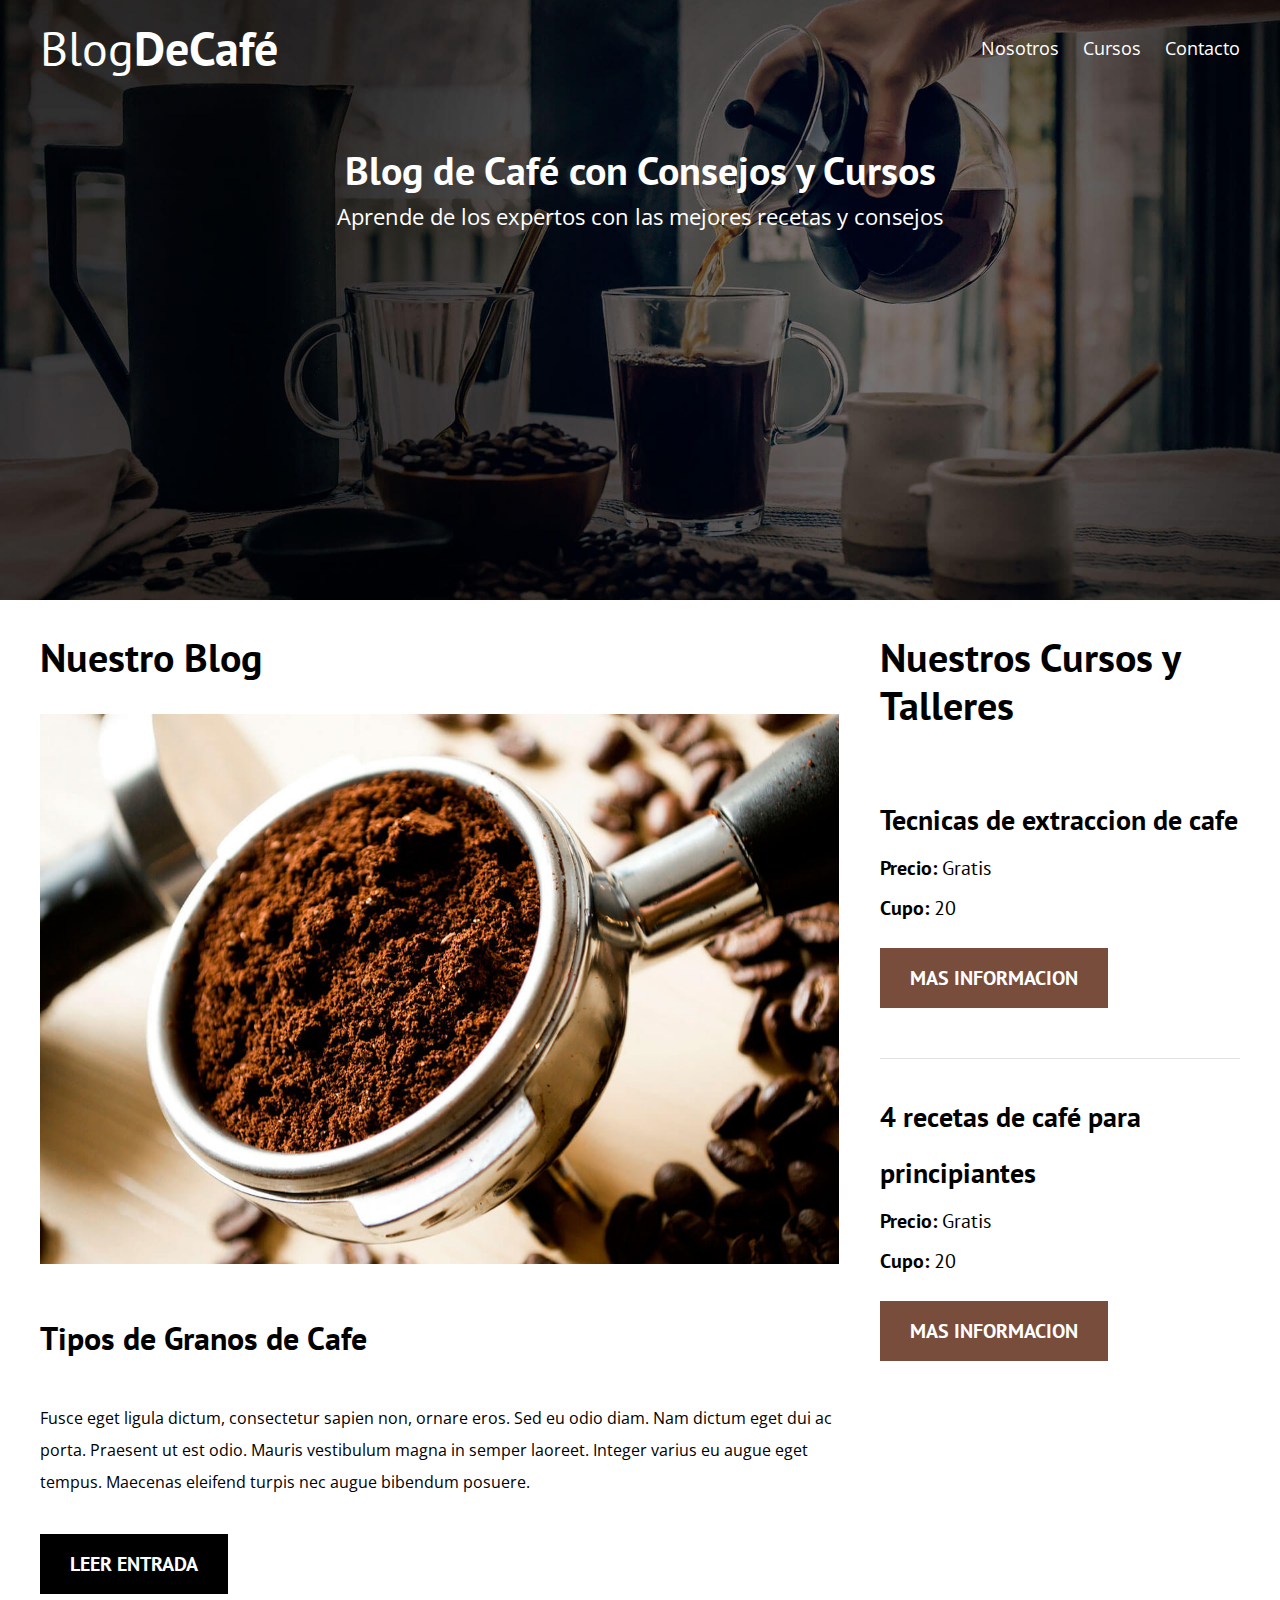
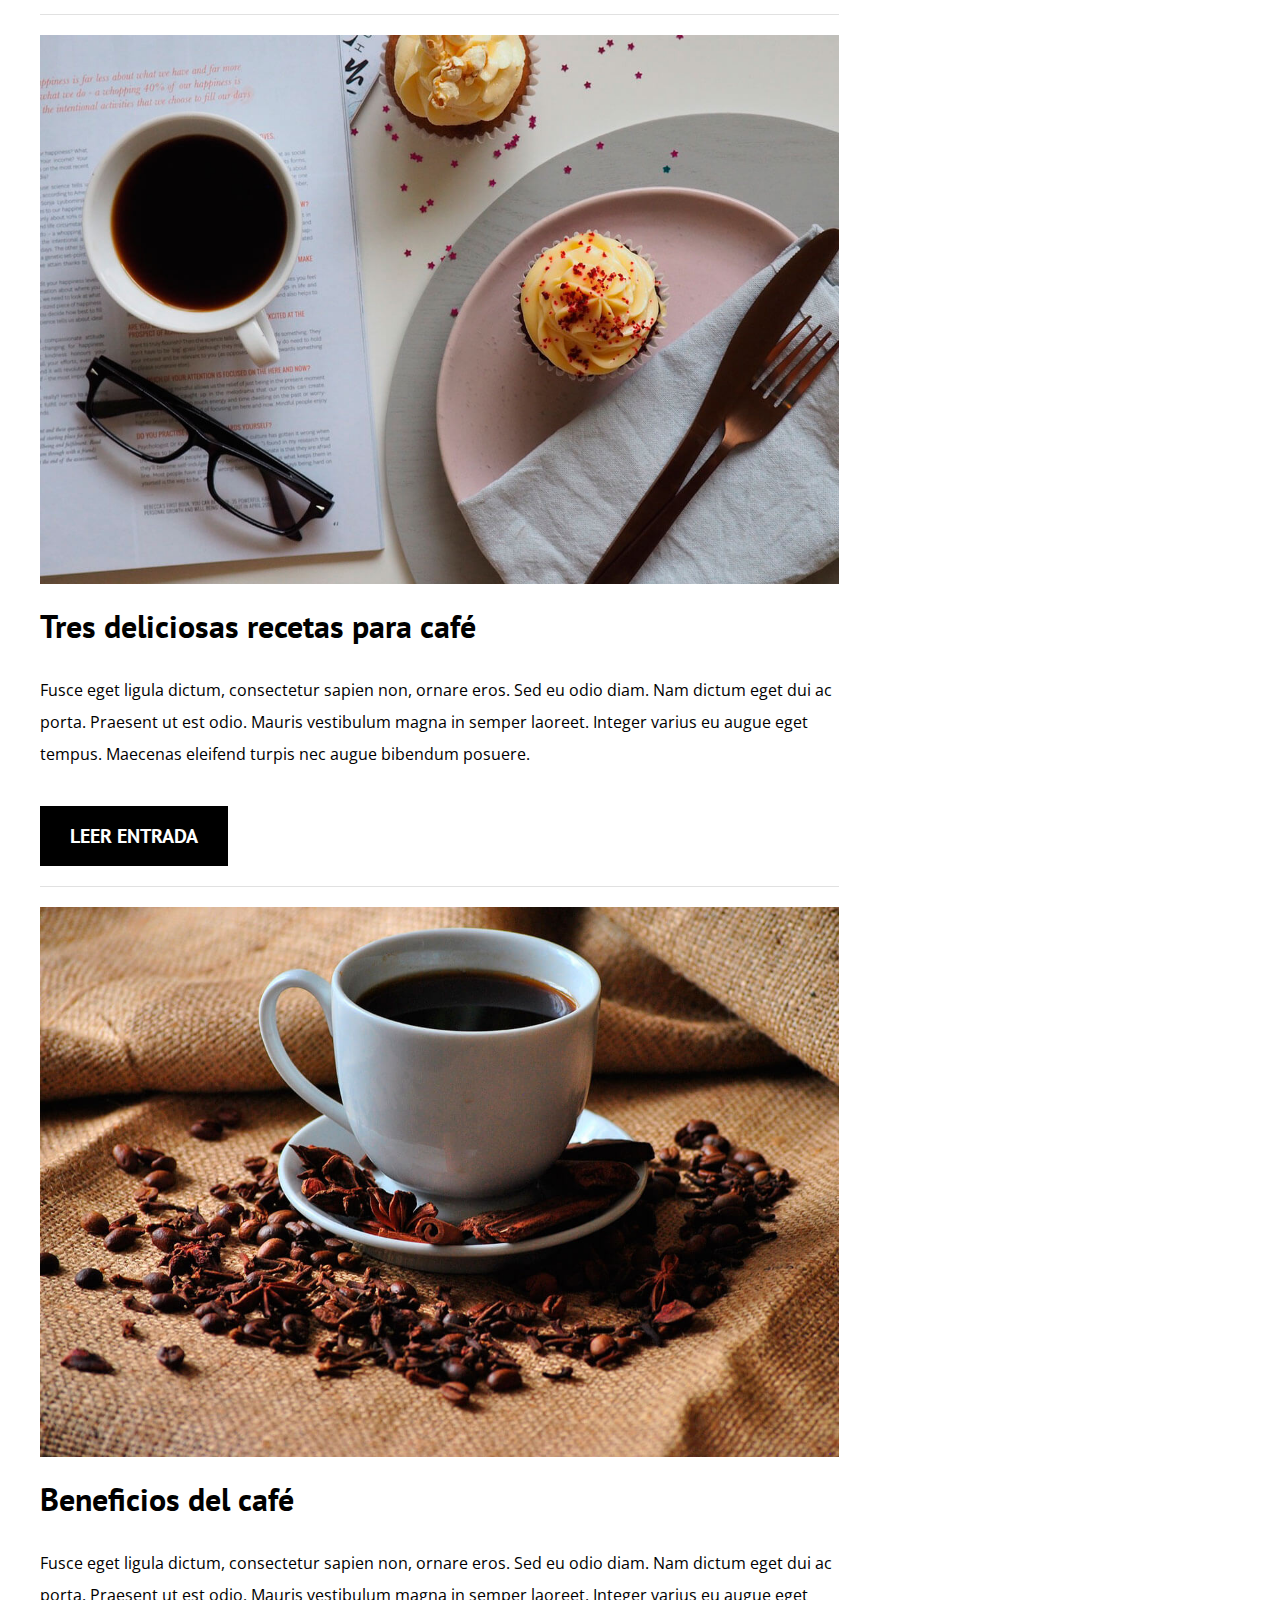
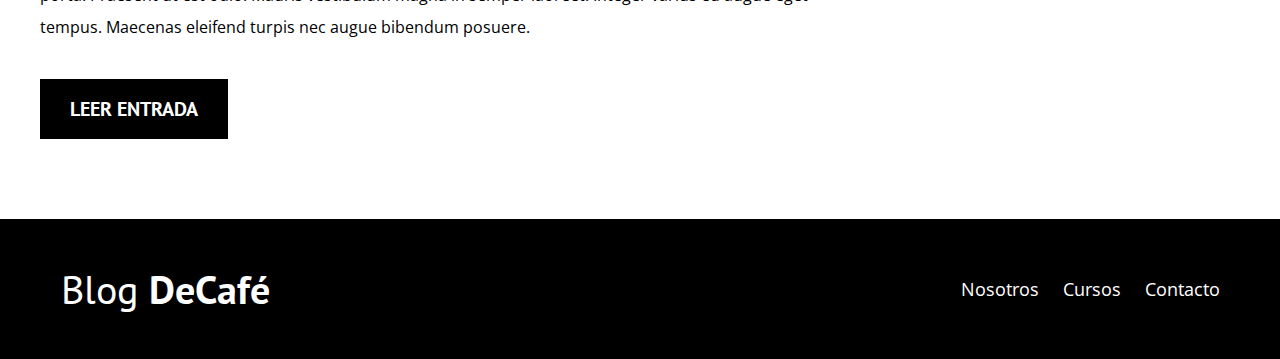
<file: index.html>
<!DOCTYPE html>
<html lang="en">

<head>
  <meta charset="UTF-8">
  <meta http-equiv="X-UA-Compatible" content="IE=edge">
  <meta name="viewport" content="width=device-width, initial-scale=1.0">
  <title>Blog de Café</title>
  <link rel="preconnect" href="https://fonts.googleapis.com">
  <link rel="preconnect" href="https://fonts.gstatic.com" crossorigin>
  <link href="https://fonts.googleapis.com/css2?family=Open+Sans&family=PT+Sans:wght@400;700&display=swap"
    rel="stylesheet">
  <link rel="stylesheet" href="css/normalize.css">
  <link rel="stylesheet" href="css/style.css">
</head>

<body>

  <header class="site-header">
    <div class="contenedor">
      <div class="barra">
        <a href="/">
          <h1 class="no-margin">Blog<span>DeCafé</span></h1>
        </a>
        <nav class="navegacion">
          <a href="nosotros.html">Nosotros</a>
          <a href="cursos.html">Cursos</a>
          <a href="contacto.html">Contacto</a>
        </nav>
      </div><!--barra-->

      <div class="texto-header">
        <h2 class="no-margin">Blog de Café con Consejos y Cursos</h2>
        <p class="no-margin">Aprende de los expertos con las mejores recetas y consejos</p>
      </div>

    </div><!--contenedor-->
  </header>

  <div class="contenido-principal contenedor">
    <main class="blog">
      <h2>Nuestro Blog</h2>
      <article class="entrada-blog">
        <div class="imagen">
          <img src="img/blog1.jpg" alt="imagen blog">
        </div><!--imagen-->
        <div class="contenido-blog">
          <h3>Tipos de Granos de Cafe </h3>
          <p>Fusce eget ligula dictum, consectetur sapien non, ornare eros. Sed eu odio diam. Nam dictum eget
            dui ac porta. Praesent ut est odio. Mauris vestibulum magna in semper laoreet. Integer varius eu
            augue eget tempus. Maecenas eleifend turpis nec augue bibendum posuere.</p>
          <a href="entrada.html" class="btn btn-primario">Leer Entrada</a>
        </div>
      </article>

      <article class="entrada-blog">
        <div class="imagen">
          <img src="img/blog2.jpg" alt="imagen blog">
        </div><!--imagen-->
        <div class="contenido-blog">
          <h3 class="no-margin">Tres deliciosas recetas para café</h3>
          <p>Fusce eget ligula dictum, consectetur sapien non, ornare eros. Sed eu odio diam. Nam dictum eget
            dui ac porta. Praesent ut est odio. Mauris vestibulum magna in semper laoreet. Integer varius eu
            augue eget tempus. Maecenas eleifend turpis nec augue bibendum posuere.</p>
          <a href="entrada.html" class="btn btn-primario">Leer Entrada</a>
        </div>
      </article>

      <article class="entrada-blog">
        <div class="imagen">
          <img src="img/blog3.jpg" alt="imagen blog">
        </div><!--imagen-->
        <div class="contenido-blog">
          <h3 class="no-margin">Beneficios del café</h3>
          <p>Fusce eget ligula dictum, consectetur sapien non, ornare eros. Sed eu odio diam. Nam dictum eget
            dui ac porta. Praesent ut est odio. Mauris vestibulum magna in semper laoreet. Integer varius eu
            augue eget tempus. Maecenas eleifend turpis nec augue bibendum posuere.</p>
          <a href="entrada.html" class="btn btn-primario">Leer Entrada</a>
        </div>
      </article>

    </main>
    <aside class="cursos">
      <h2>Nuestros Cursos y Talleres</h2>
      <ul class="cursos-lista">
        <li class="curso">
          <h4 class="no-margin">Tecnicas de extraccion de cafe</h4>
          <p class="no-margin">Precio: <span>Gratis</span></p>
          <p class="no-margin">Cupo: <span>20</span></p>
          <a href="cursos.html" class="btn btn-secundario">Mas informacion</a>
        </li>

        <li class="curso">
          <h4 class="no-margin">4 recetas de café para principiantes</h4>
          <p class="no-margin">Precio: <span>Gratis</span></p>
          <p class="no-margin">Cupo: <span>20</span></p>
          <a href="cursos.html" class="btn btn-secundario">Mas informacion</a>
        </li>
      </ul>

    </aside>
  </div><!--contenido principal-->

  <footer class="site-footer">
    <div class="contenedor">
      <div class="barra">
        <p class="no-margin">Blog <span>DeCafé</span></p>
        <nav class="navegacion">
          <a href="nosotros.html">Nosotros</a>
          <a href="cursos.html">Cursos</a>
          <a href="contacto.html">Contacto</a>
        </nav>
      </div>
    </div>

  </footer>

</body>

</html>
</file>
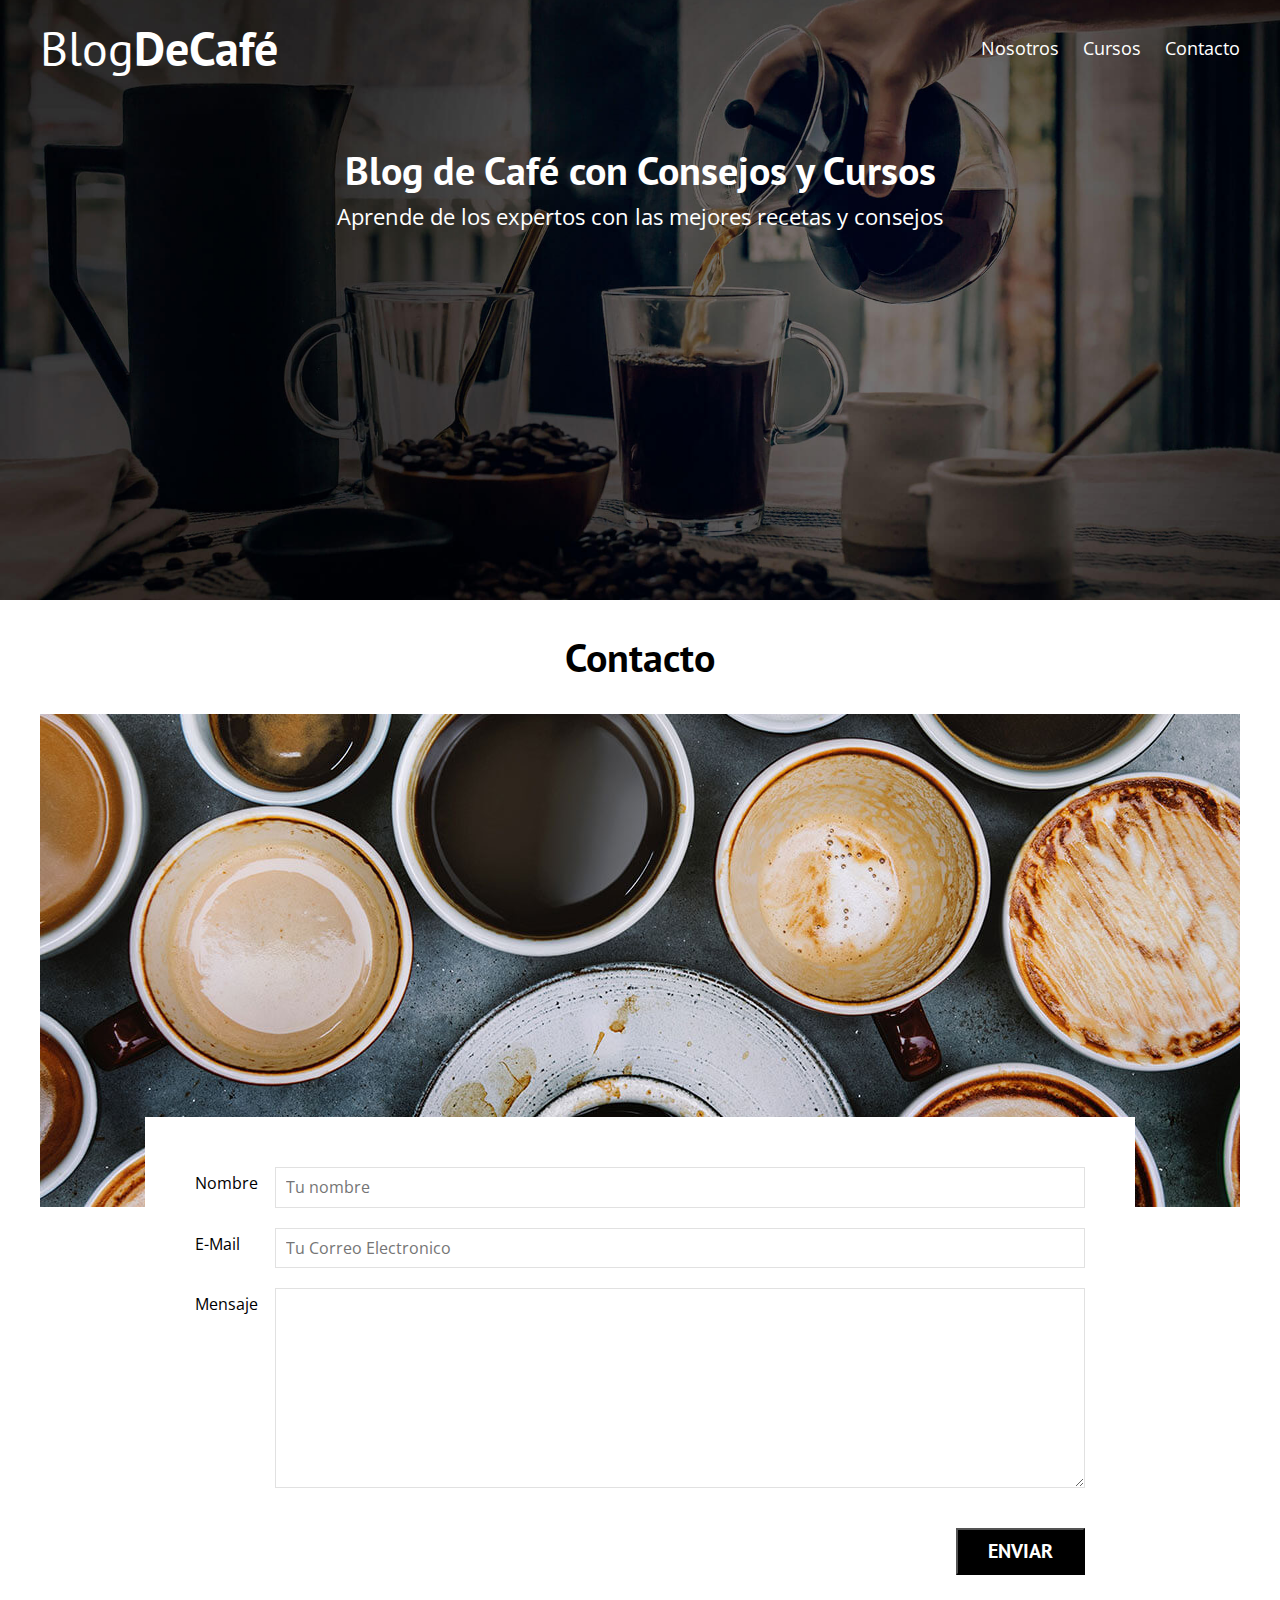
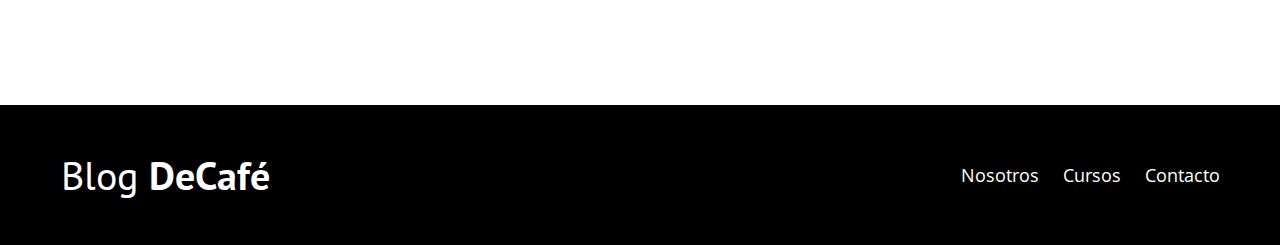
<file: contacto.html>
<!DOCTYPE html>
<html lang="en">

<head>
  <meta charset="UTF-8">
  <meta http-equiv="X-UA-Compatible" content="IE=edge">
  <meta name="viewport" content="width=device-width, initial-scale=1.0">
  <title>Blog de Café</title>
  <link rel="preconnect" href="https://fonts.googleapis.com">
  <link rel="preconnect" href="https://fonts.gstatic.com" crossorigin>
  <link href="https://fonts.googleapis.com/css2?family=Open+Sans&family=PT+Sans:wght@400;700&display=swap"
    rel="stylesheet">
  <link rel="stylesheet" href="css/normalize.css">
  <link rel="stylesheet" href="css/style.css">
</head>

<body>

  <header class="site-header">
    <div class="contenedor">
      <div class="barra">
        <a href="/">
          <h1 class="no-margin">Blog<span>DeCafé</span></h1>
        </a>
        <nav class="navegacion">
          <a href="nosotros.html">Nosotros</a>
          <a href="cursos.html">Cursos</a>
          <a href="contacto.html">Contacto</a>
        </nav>
      </div><!--barra-->

      <div class="texto-header">
        <h2 class="no-margin">Blog de Café con Consejos y Cursos</h2>
        <p class="no-margin">Aprende de los expertos con las mejores recetas y consejos</p>
      </div>

    </div><!--contenedor-->
  </header>

  <main class="contenedor">
    <h2 class="centrar-texto">Contacto</h2>

    <div class="grid centrar-columnas">
      <div class="columnas-12">
        <img src="img/contacto.jpg" alt="Imagen Contacto">
      </div>

      <div class="columnas-10 formulario-contacto">
        <form action="#">
          <div class="campo">
            <label for="nombre">Nombre</label>
            <input type="text" id="nombre" placeholder="Tu nombre">
          </div>
          <div class="campo">
            <label for="email">E-Mail</label>
            <input type="email" id="email" placeholder="Tu Correo Electronico">
          </div>
          <div class="campo mensaje">
            <label for="mensaje">Mensaje</label>
            <textarea id="mensaje"></textarea>
          </div>
          <div class="campo enviar">
            <input type="submit" value="Enviar" class="btn btn-primario">
          </div>
        </form>
      </div>

    </div>

  </main>

  <footer class="site-footer">
    <div class="contenedor">
      <div class="barra">
        <p class="no-margin">Blog <span>DeCafé</span></p>
        <nav class="navegacion">
          <a href="nosotros.html">Nosotros</a>
          <a href="cursos.html">Cursos</a>
          <a href="contacto.html">Contacto</a>
        </nav>
      </div>
    </div>

  </footer>

</body>

</html>
</file>
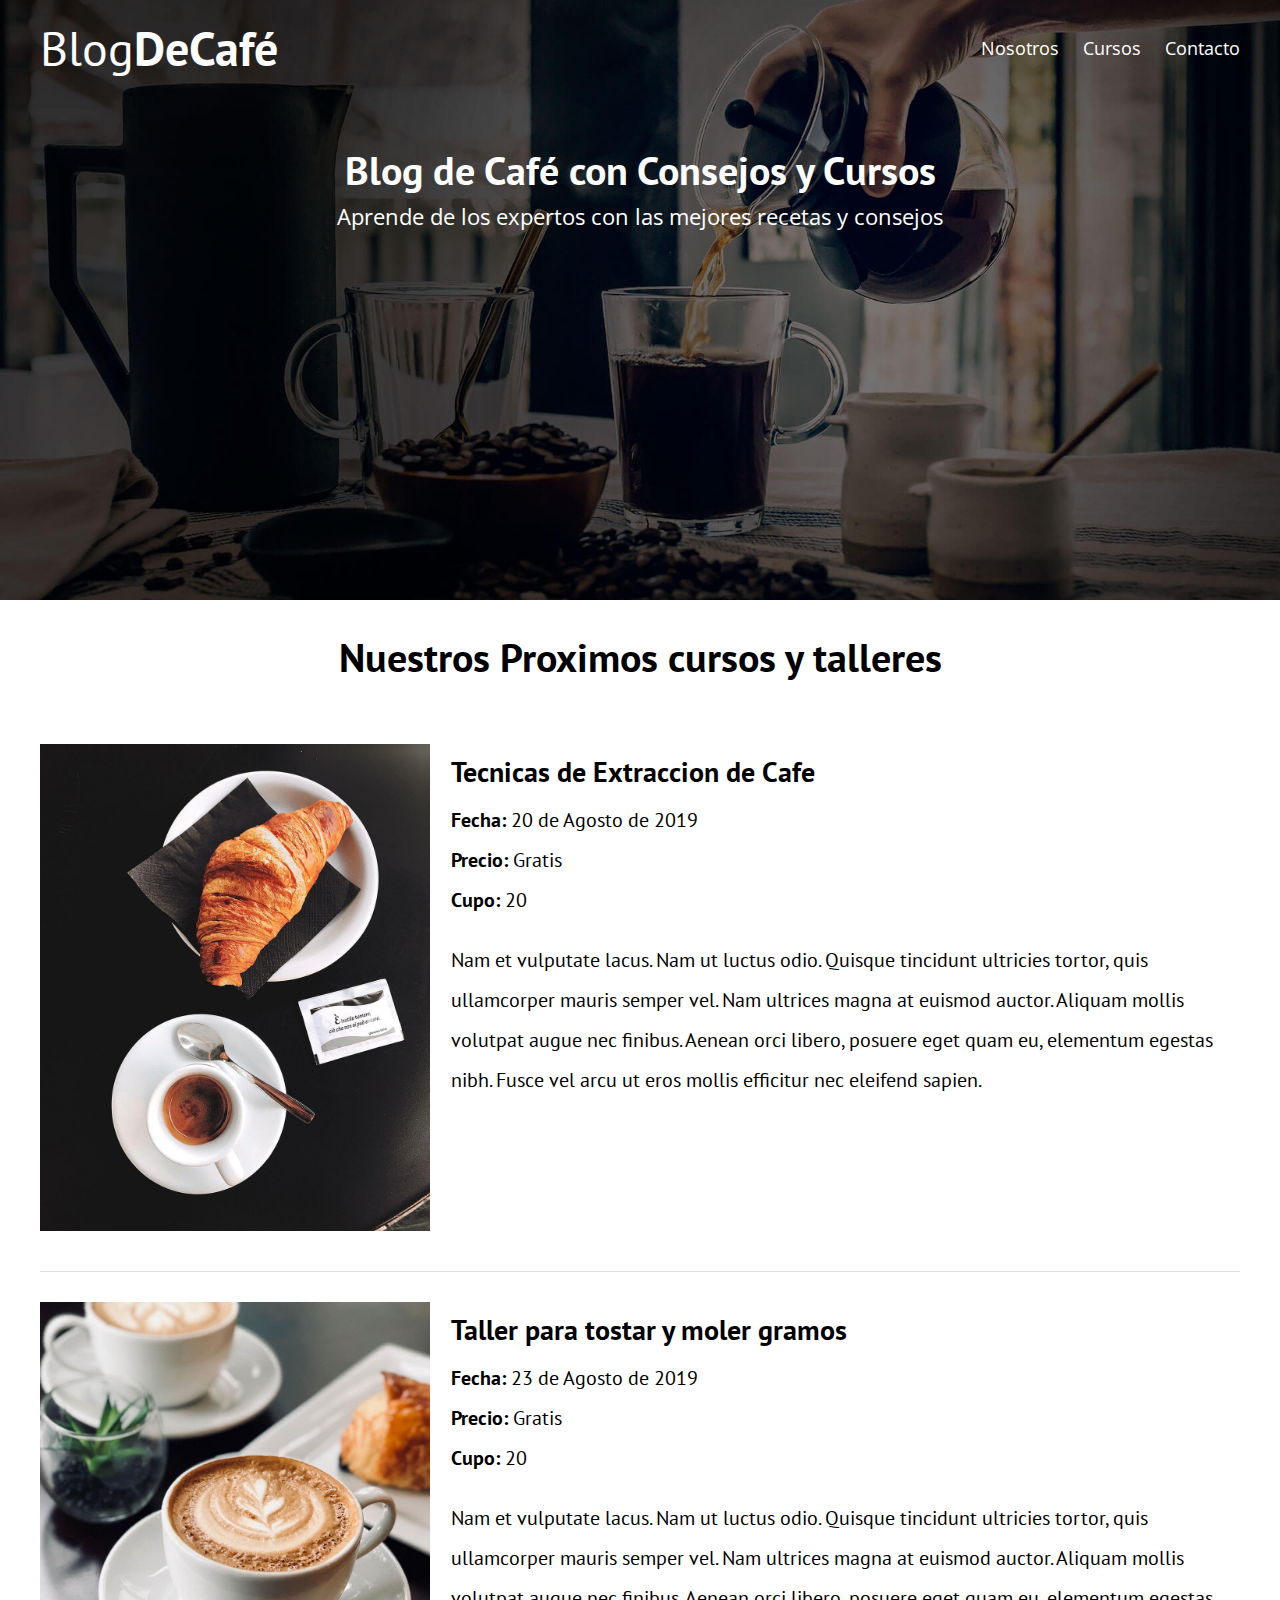
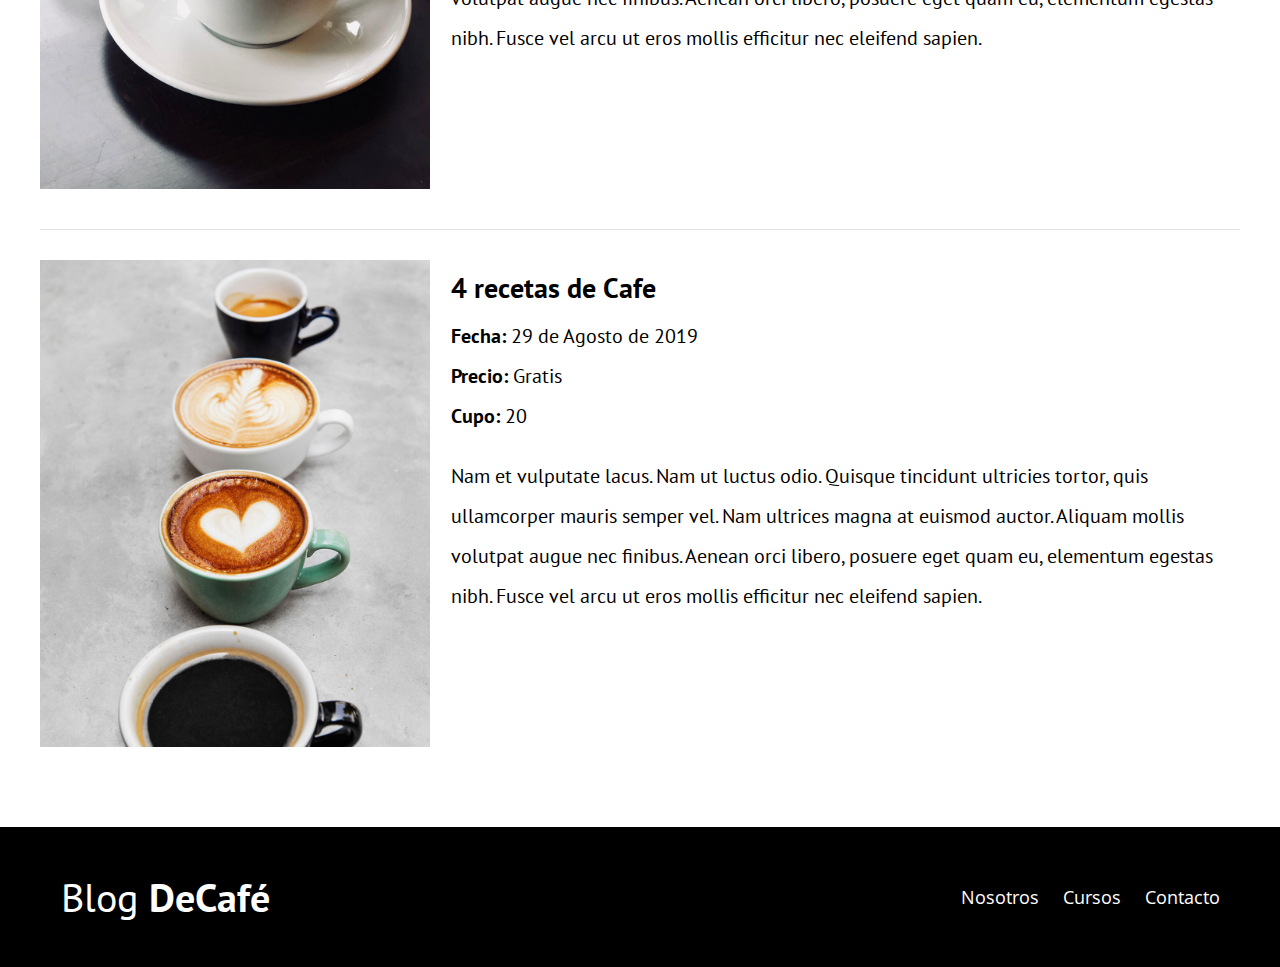
<file: cursos.html>
<!DOCTYPE html>
<html lang="en">

<head>
  <meta charset="UTF-8">
  <meta http-equiv="X-UA-Compatible" content="IE=edge">
  <meta name="viewport" content="width=device-width, initial-scale=1.0">
  <title>Blog de Café</title>
  <link rel="preconnect" href="https://fonts.googleapis.com">
  <link rel="preconnect" href="https://fonts.gstatic.com" crossorigin>
  <link href="https://fonts.googleapis.com/css2?family=Open+Sans&family=PT+Sans:wght@400;700&display=swap"
    rel="stylesheet">
  <link rel="stylesheet" href="css/normalize.css">
  <link rel="stylesheet" href="css/style.css">
</head>

<body>

  <header class="site-header">
    <div class="contenedor">
      <div class="barra">
        <a href="/">
          <h1 class="no-margin">Blog<span>DeCafé</span></h1>
        </a>
        <nav class="navegacion">
          <a href="nosotros.html">Nosotros</a>
          <a href="cursos.html">Cursos</a>
          <a href="contacto.html">Contacto</a>
        </nav>
      </div><!--barra-->

      <div class="texto-header">
        <h2 class="no-margin">Blog de Café con Consejos y Cursos</h2>
        <p class="no-margin">Aprende de los expertos con las mejores recetas y consejos</p>
      </div>

    </div><!--contenedor-->
  </header>

  <main class="contenedor">
    <h2 class="centrar-texto">Nuestros Proximos cursos y talleres</h2>

    <article class="curso grid">
      <div class="columnas-4">
        <img src="img/curso1.jpg" alt="Imagen Curso">
      </div>
      <div class="columnas-8">
        <h4 class="no-margin">Tecnicas de Extraccion de Cafe</h4>
        <p class="no-margin">Fecha: <span>20 de Agosto de 2019</span></p>
        <p class="no-margin">Precio: <span>Gratis</span></p>
        <p class="no-margin">Cupo: <span>20</span></p>

        <p class="descripcion">Nam et vulputate lacus. Nam ut luctus odio. Quisque tincidunt ultricies tortor, quis ullamcorper mauris semper vel. Nam ultrices magna at euismod auctor. Aliquam mollis volutpat augue nec finibus. Aenean orci libero, posuere eget quam eu, elementum egestas nibh. Fusce vel arcu ut eros mollis efficitur nec eleifend sapien.</p>

      </div>
    </article>


    <article class="curso grid">
      <div class="columnas-4">
        <img src="img/curso2.jpg" alt="Imagen Curso">
      </div>
      <div class="columnas-8">
        <h4 class="no-margin">Taller para tostar y moler gramos</h4>
        <p class="no-margin">Fecha: <span>23 de Agosto de 2019</span></p>
        <p class="no-margin">Precio: <span>Gratis</span></p>
        <p class="no-margin">Cupo: <span>20</span></p>

        <p class="descripcion">Nam et vulputate lacus. Nam ut luctus odio. Quisque tincidunt ultricies tortor, quis ullamcorper mauris semper vel. Nam ultrices magna at euismod auctor. Aliquam mollis volutpat augue nec finibus. Aenean orci libero, posuere eget quam eu, elementum egestas nibh. Fusce vel arcu ut eros mollis efficitur nec eleifend sapien.</p>

      </div>
    </article>

    <article class="curso grid">
      <div class="columnas-4">
        <img src="img/curso3.jpg" alt="Imagen Curso">
      </div>
      <div class="columnas-8">
        <h4 class="no-margin">4 recetas de Cafe</h4>
        <p class="no-margin">Fecha: <span>29 de Agosto de 2019</span></p>
        <p class="no-margin">Precio: <span>Gratis</span></p>
        <p class="no-margin">Cupo: <span>20</span></p>

        <p class="descripcion">Nam et vulputate lacus. Nam ut luctus odio. Quisque tincidunt ultricies tortor, quis ullamcorper mauris semper vel. Nam ultrices magna at euismod auctor. Aliquam mollis volutpat augue nec finibus. Aenean orci libero, posuere eget quam eu, elementum egestas nibh. Fusce vel arcu ut eros mollis efficitur nec eleifend sapien.</p>

      </div>
    </article>

  </main>

  <footer class="site-footer">
    <div class="contenedor">
      <div class="barra">
        <p class="no-margin">Blog <span>DeCafé</span></p>
        <nav class="navegacion">
          <a href="nosotros.html">Nosotros</a>
          <a href="cursos.html">Cursos</a>
          <a href="contacto.html">Contacto</a>
        </nav>
      </div>
    </div>

  </footer>

</body>

</html>
</file>
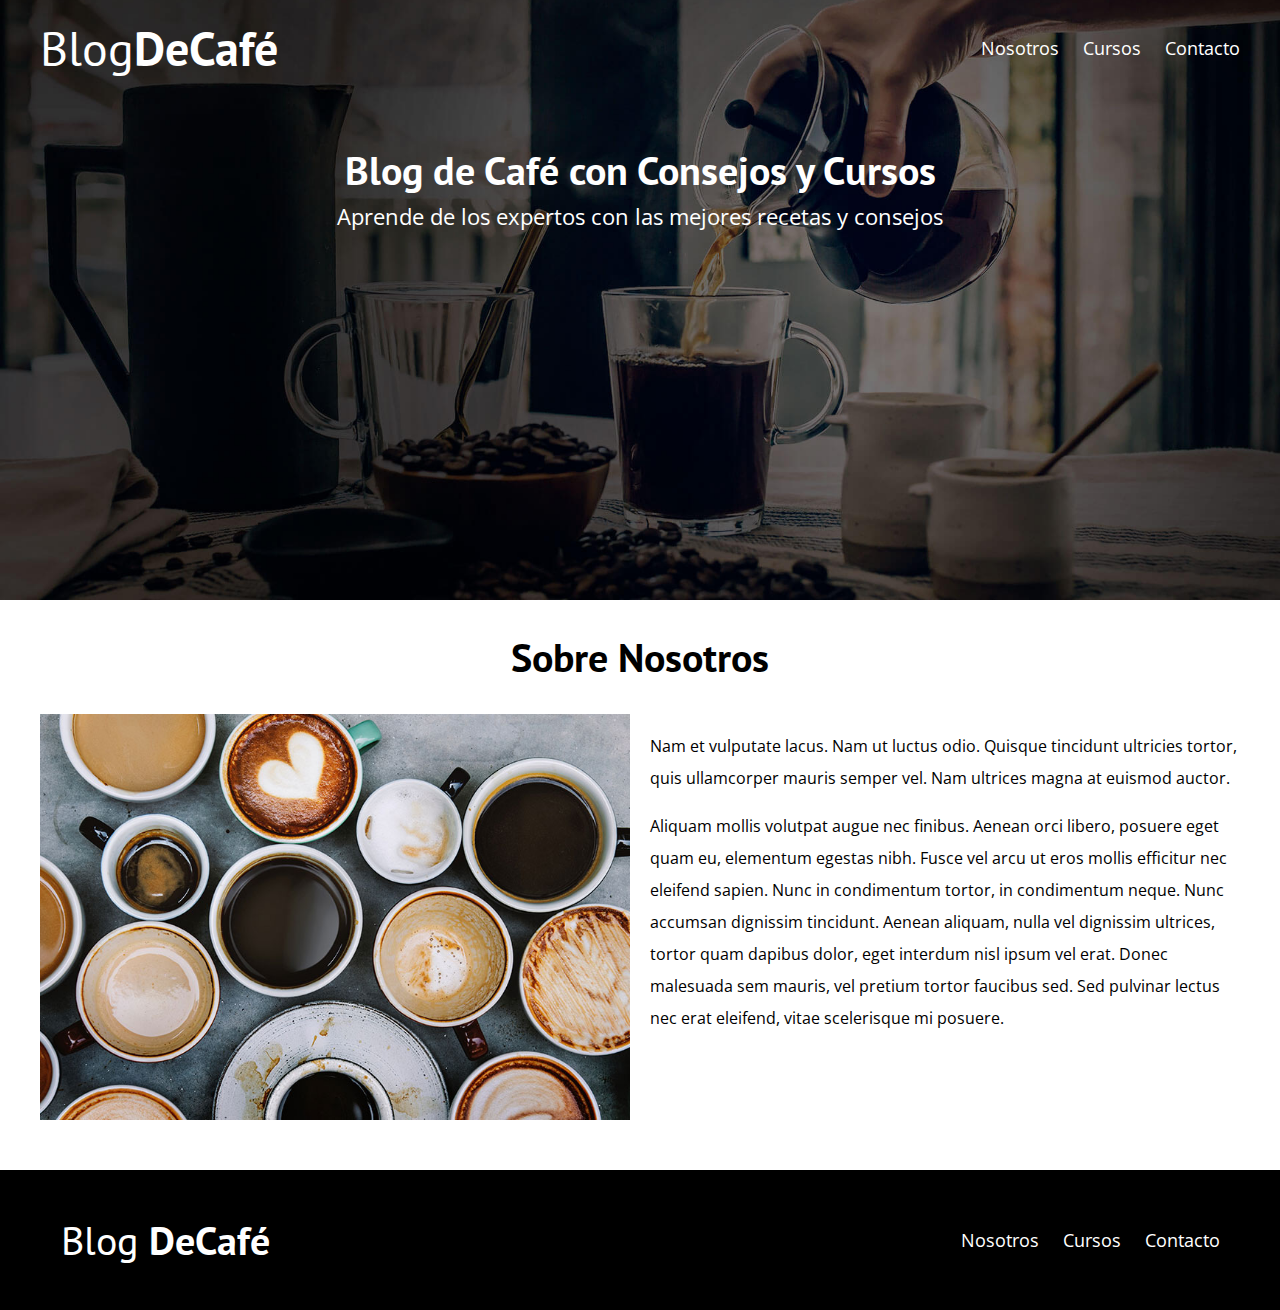
<file: nosotros.html>
<!DOCTYPE html>
<html lang="en">

<head>
  <meta charset="UTF-8">
  <meta http-equiv="X-UA-Compatible" content="IE=edge">
  <meta name="viewport" content="width=device-width, initial-scale=1.0">
  <title>Blog de Café</title>
  <link rel="preconnect" href="https://fonts.googleapis.com">
  <link rel="preconnect" href="https://fonts.gstatic.com" crossorigin>
  <link href="https://fonts.googleapis.com/css2?family=Open+Sans&family=PT+Sans:wght@400;700&display=swap"
    rel="stylesheet">
  <link rel="stylesheet" href="css/normalize.css">
  <link rel="stylesheet" href="css/style.css">
</head>

<body>

  <header class="site-header">
    <div class="contenedor">
      <div class="barra">
        <a href="/">
          <h1 class="no-margin">Blog<span>DeCafé</span></h1>
        </a>
        <nav class="navegacion">
          <a href="nosotros.html">Nosotros</a>
          <a href="cursos.html">Cursos</a>
          <a href="contacto.html">Contacto</a>
        </nav>
      </div><!--barra-->

      <div class="texto-header">
        <h2 class="no-margin">Blog de Café con Consejos y Cursos</h2>
        <p class="no-margin">Aprende de los expertos con las mejores recetas y consejos</p>
      </div>

    </div><!--contenedor-->
  </header>

  <main class="contenedor">
    <h2 class="centrar-texto">Sobre Nosotros</h2>
    <div class="grid">
      <div class="columnas-6">
        <img src="img/nosotros.jpg" alt="Imagen Nosotros">
      </div>
      <div class="columnas-6">
        <p> Nam et vulputate lacus. Nam ut luctus odio. Quisque tincidunt ultricies tortor, quis ullamcorper mauris semper vel. Nam ultrices magna at euismod auctor.</p>
         <p>Aliquam mollis volutpat augue nec finibus. Aenean orci libero, posuere eget quam eu, elementum egestas nibh. Fusce vel arcu ut eros mollis efficitur nec eleifend sapien. Nunc in condimentum tortor, in condimentum neque. Nunc accumsan dignissim tincidunt. Aenean aliquam, nulla vel dignissim ultrices, tortor quam dapibus dolor, eget interdum nisl ipsum vel erat. Donec malesuada sem mauris, vel pretium tortor faucibus sed. Sed pulvinar lectus nec erat eleifend, vitae scelerisque mi posuere.</p>

      </div>
    </div>
  </main>

<footer class="site-footer">
  <div class="contenedor">
    <div class="barra">
      <p class="no-margin">Blog <span>DeCafé</span></p>
      <nav class="navegacion">
        <a href="nosotros.html">Nosotros</a>
        <a href="cursos.html">Cursos</a>
        <a href="contacto.html">Contacto</a>
      </nav>
    </div>
  </div>

</footer>

</body>

</html>
</file>
<file: css/style.css>
html {
  box-sizing: border-box;
  font-size: 62.5%; /** 1rem = 10px **/
}
*,
*:before,
*:after {
  box-sizing: inherit;
}
body {
  font-family: "Open Sans", sans-serif;
  font-size: 1.6rem;
  line-height: 2;
}

/** Globales **/
.contenedor {
  max-width: 1200px;
  width: 95%;
  margin: 0 auto;
}
h1,
h2,
h3,
h4 {
  font-family: "PT Sans", sans-serif;
}

h1 {
  font-size: 4.8rem;
}
h2 {
  font-size: 4rem;
  line-height: 1.2;
}
h3 {
  font-size: 3.2rem;
}
h4 {
  font-size: 2.8rem;
}
img {
  max-width: 100%;
}

/** Utilidades **/
.centrar-texto {
  text-align: center;
}

.no-margin {
  margin: 0;
}

/** Grid **/
@media (min-width: 768px) {
  .grid {
    display: flex;
    justify-content: space-between;
    flex-wrap: wrap;
  }
  .centrar-columnas {
    justify-content: center;
  }
  .columnas-4 {
    flex: 0 0 calc(33.3% - 1rem);
  }
  .columnas-6 {
    flex: 0 0 calc(50% - 1rem);
  }
  .columnas-8 {
    flex: 0 0 calc(66.6% - 1rem);
  }
  .columnas-10 {
    flex: 0 0 calc(83.3% - 1rem);
  }
  .columnas-12 {
    flex: 0 0 100%;
  }
}

/** Botones **/
.btn {
  display: block;
  text-align: center;
  padding: 1rem 3rem;
  margin: 2rem 0;
  color: white;
  text-decoration: none;
  font-family: "PT Sans", sans-serif;
  font-weight: 700;
  text-transform: uppercase;
  font-size: 2rem;
  flex: 0 0 100%;
}
.btn:hover {
  cursor: pointer;
}
@media (min-width: 768px) {
  .btn {
    display: inline-block;
    flex: 0 0 auto;
  }
}
.btn-primario {
  background-color: black;
}
.btn-secundario {
  background-color: #784d3c;
}

/** Header **/
@media (min-width: 768px) {
  .barra {
    display: flex;
    justify-content: space-between;
    align-items: center;
  }
}
.site-header {
  background-image: url(../img/banner.jpg);
  background-repeat: no-repeat;
  background-position: center center;
  background-size: cover;
  height: 60rem;
}
.site-header a {
  color: white;
  text-decoration: none;
}
.site-header h1 {
  text-align: center;
  font-weight: 400;
}
.site-header h1 span {
  font-weight: 700;
}

/** Navegacion **/
.navegacion a {
  text-align: center;
  display: block;
  font-size: 1.8rem;
  color: white;
  text-decoration: none;
}
@media (min-width: 768px) {
  .navegacion a {
    display: inline;
    margin-right: 2rem;
  }
  .navegacion a:last-of-type {
    margin: 0;
  }
}
/** Header texto **/
.texto-header {
  color: white;
  text-align: center;
  margin-top: 5rem;
}
@media (min-width: 768px) {
  .texto-header {
    font-size: 2.2rem;
  }
}
.texto-header p {
  font-size: 2.2rem;
}

/** Contenido principal home **/
.contenido-principal {
  display: flex;
  flex-wrap: wrap;
}
.blog,
.cursos {
  flex-grow: 0;
  flex-shrink: 0;
  flex-basis: 100%;
}
.cursos {
  order: -1;
}

@media (min-width: 768px) {
  .contenido-principal {
    justify-content: space-between;
  }
  .blog {
    flex-basis: calc(66.6%);
    order: -1;
  }
  .cursos {
    flex-basis: calc(33.3% - 4rem);
  }
}

/** Opcional **/
.entrada-blog {
  margin-bottom: 2rem;
  border-bottom: 1px solid #e1e1e1;
}
.entrada-blog:last-of-type {
  border: none;
}
/** Cursos sidebar **/
.cursos-lista {
  padding: 0;
  list-style: none;
}
.curso {
  padding-top: 3rem;
  padding-bottom: 3rem;
  border-bottom: 1px solid #e1e1e1;
}
.curso:last-of-type {
  border-bottom: none;
}
.curso p {
  font-family: "PT Sans", sans-serif;
  font-weight: 700;
  font-size: 2rem;
}
.curso p span,
.curso p.descripcion {
  font-weight: 400;
}

/** Footer **/
.site-footer {
  background-color: black;
  padding: 3rem;
  margin-top: 4rem;
}

.site-footer p {
  color: white;
  font-size: 4rem;
  font-weight: 400;
  font-family: "PT Sans", sans-serif;
  text-align: center;
}
.site-footer p span {
  font-weight: 700;
}
/** Contacto **/
.formulario-contacto {
  background-color: white;
  padding: 5rem;
}

@media (min-width: 768px) {
  .formulario-contacto {
    margin-top: -10rem;
  }
}

.formulario-contacto .campo {
  display: flex;
  justify-content: space-between;
  margin-bottom: 2rem;
}
.formulario-contacto .campo label {
  flex: 0 0 8rem;
}
.formulario-contacto .campo input:not([type="submit"]),
.formulario-contacto textarea {
  flex: 1;
  border: 1px solid #e1e1e1;
  padding: 1rem;
}
.formulario-contacto textarea {
  height: 20rem;
}
.formulario-contacto .enviar {
  display: flex;
  justify-content: flex-end;
}
</file>
